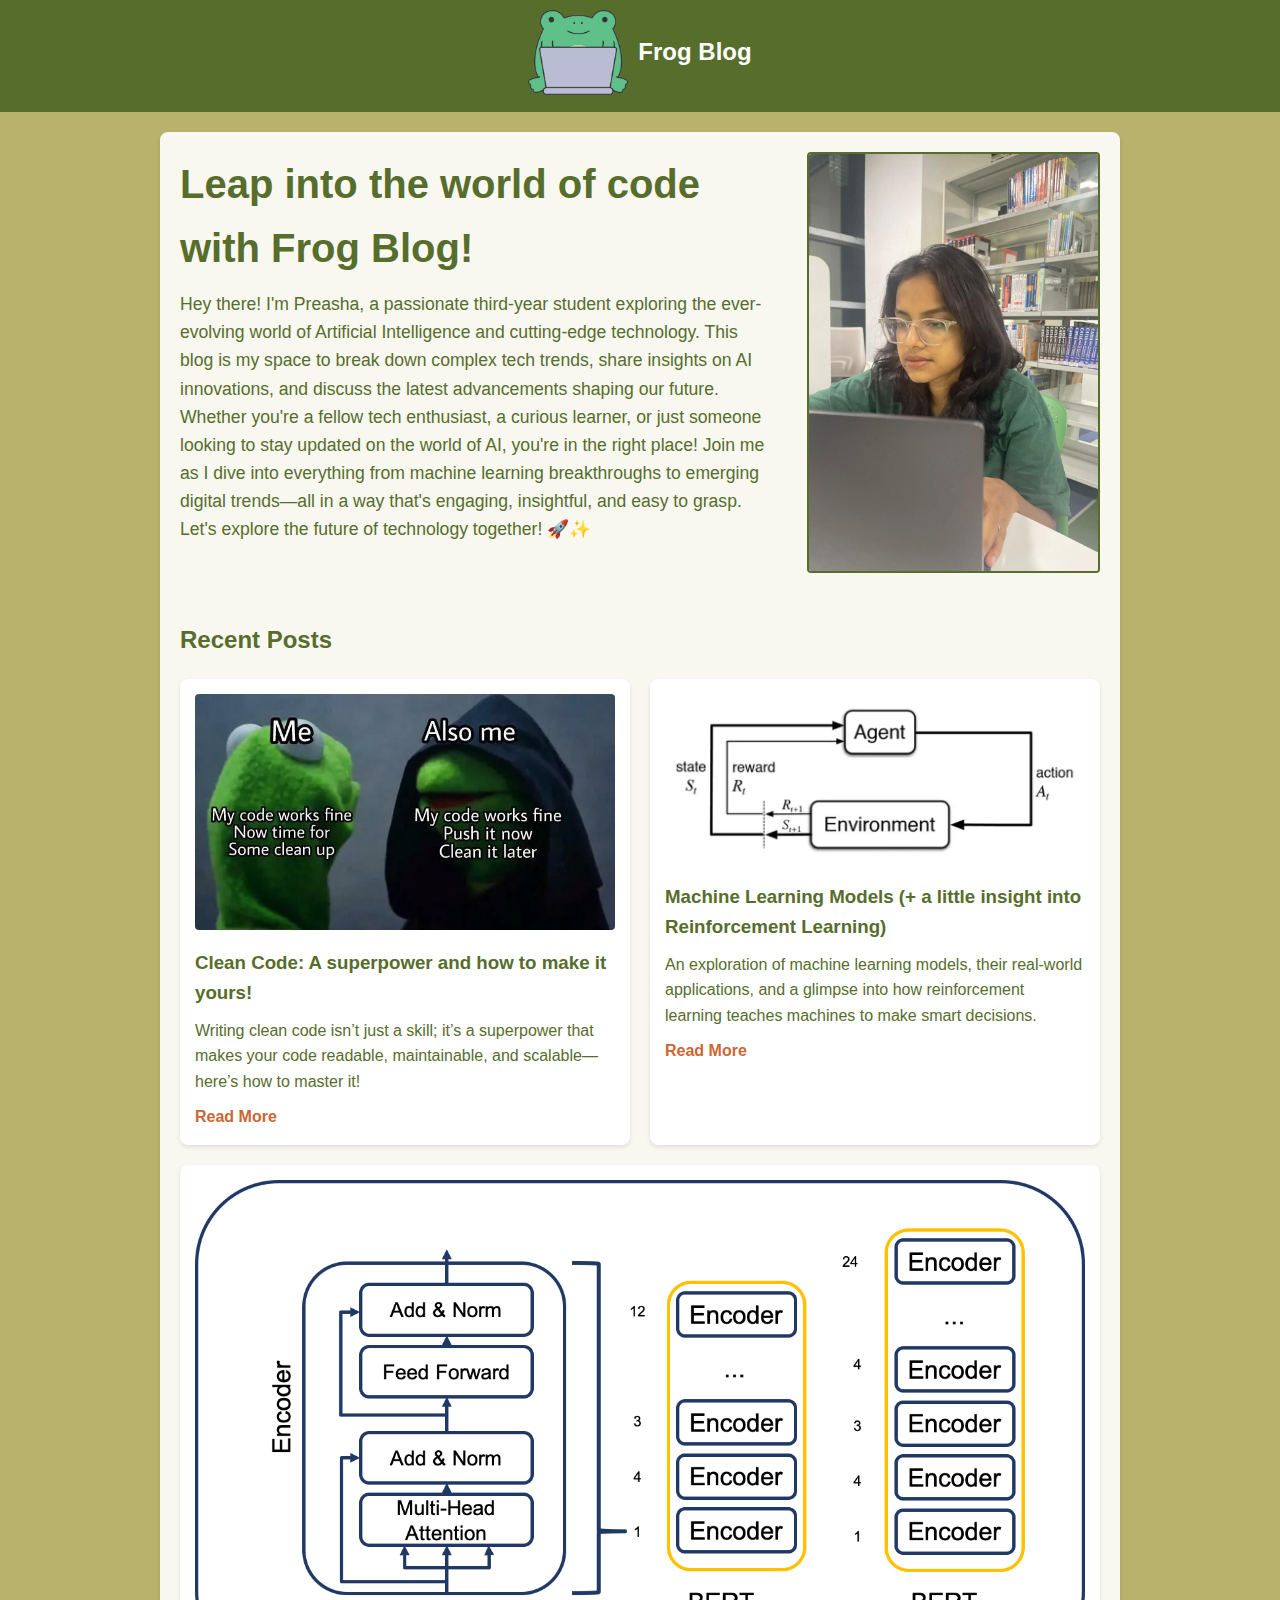
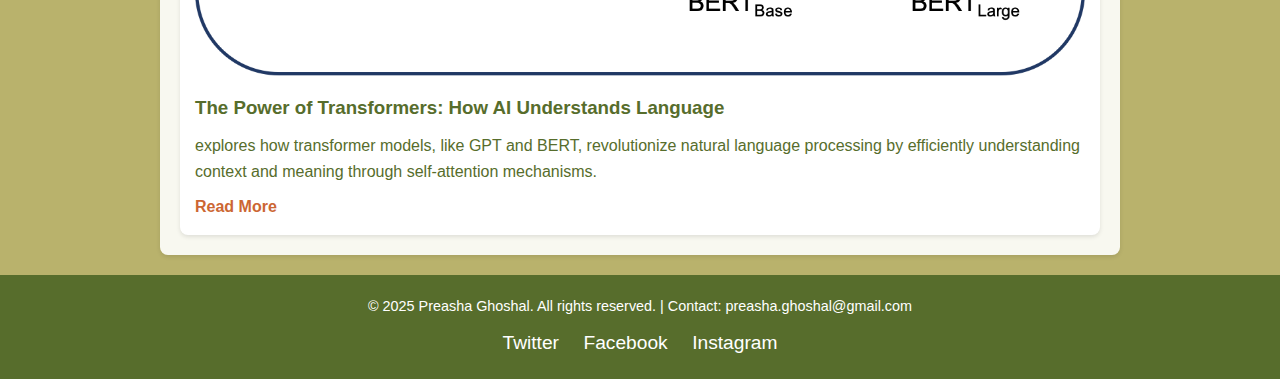
<file: index.html>
<!DOCTYPE html>
<html lang="en">
<head>
    <meta charset="UTF-8">
    <meta name="viewport" content="width=device-width, initial-scale=1.0">
    <title>Simple Blog</title>
    <link rel="stylesheet" href="styles.css">
</head>
<body>
    <header>
        <a href="index.html">
            <div class="logo">
                <img src="assets/logo.png" alt="Logo">
                <span class="logo-text">Frog Blog</span>
            </div>
        </a>
    </header>    

    <div class="container">
        <section class="intro">
            <h1>Leap into the world of code with Frog Blog! </h1>
            <p>Hey there! I'm Preasha, a passionate third-year student exploring the ever-evolving world of Artificial Intelligence and cutting-edge technology. This blog is my space to break down complex tech trends, share insights on AI innovations, and discuss the latest advancements shaping our future.</p>

            <p>Whether you're a fellow tech enthusiast, a curious learner, or just someone looking to stay updated on the world of AI, you're in the right place! Join me as I dive into everything from machine learning breakthroughs to emerging digital trends—all in a way that's engaging, insightful, and easy to grasp.</p>    

            <p>Let's explore the future of technology together! 🚀✨</p>
        </section>

        <aside class="image">
            <img src="assets/cover.jpeg" alt="Blog Image">
        </aside>

        <h2>Recent Posts</h2>
        <div class="posts">
            <div class="post">
                <img src="assets/post1/image.png" alt="Post 1">
                <h3>Clean Code: A superpower and how to make it yours!</h3>
                <p>Writing clean code isn’t just a skill; it’s a superpower that makes your code readable, maintainable, and scalable—here’s how to master it!</p>
                <a href="post1.html">Read More</a>
            </div>

            <div class="post">
                <img src="assets/post2/reinforcement.png" alt="Post 2">
                <h3>Machine Learning Models (+ a little insight into Reinforcement Learning)</h3>
                <p>An exploration of machine learning models, their real-world applications, and a glimpse into how reinforcement learning teaches machines to make smart decisions.</p>
                <a href="post2.html">Read More</a>
            </div>

            <div class="post">
                <img src="assets/post3/bert.png" alt="Post 3">
                <h3>The Power of Transformers: How AI Understands Language</h3>
                <p>explores how transformer models, like GPT and BERT, revolutionize natural language processing by efficiently understanding context and meaning through self-attention mechanisms.</p>
                <a href="post3.html">Read More</a>
            </div>
        </div>
    </div>

    <footer>
        <p>&copy; 2025 Preasha Ghoshal. All rights reserved. | Contact: preasha.ghoshal@gmail.com</p>
        <div class="social">
            <a href="https://www.instagram.com/_preasha/" target="_blank">Twitter</a>
            <a href="https://www.instagram.com/_preasha/" target="_blank">Facebook</a>
            <a href="https://www.instagram.com/_preasha/" target="_blank">Instagram</a>
        </div>
    </footer>
</body>
</html>
</file>
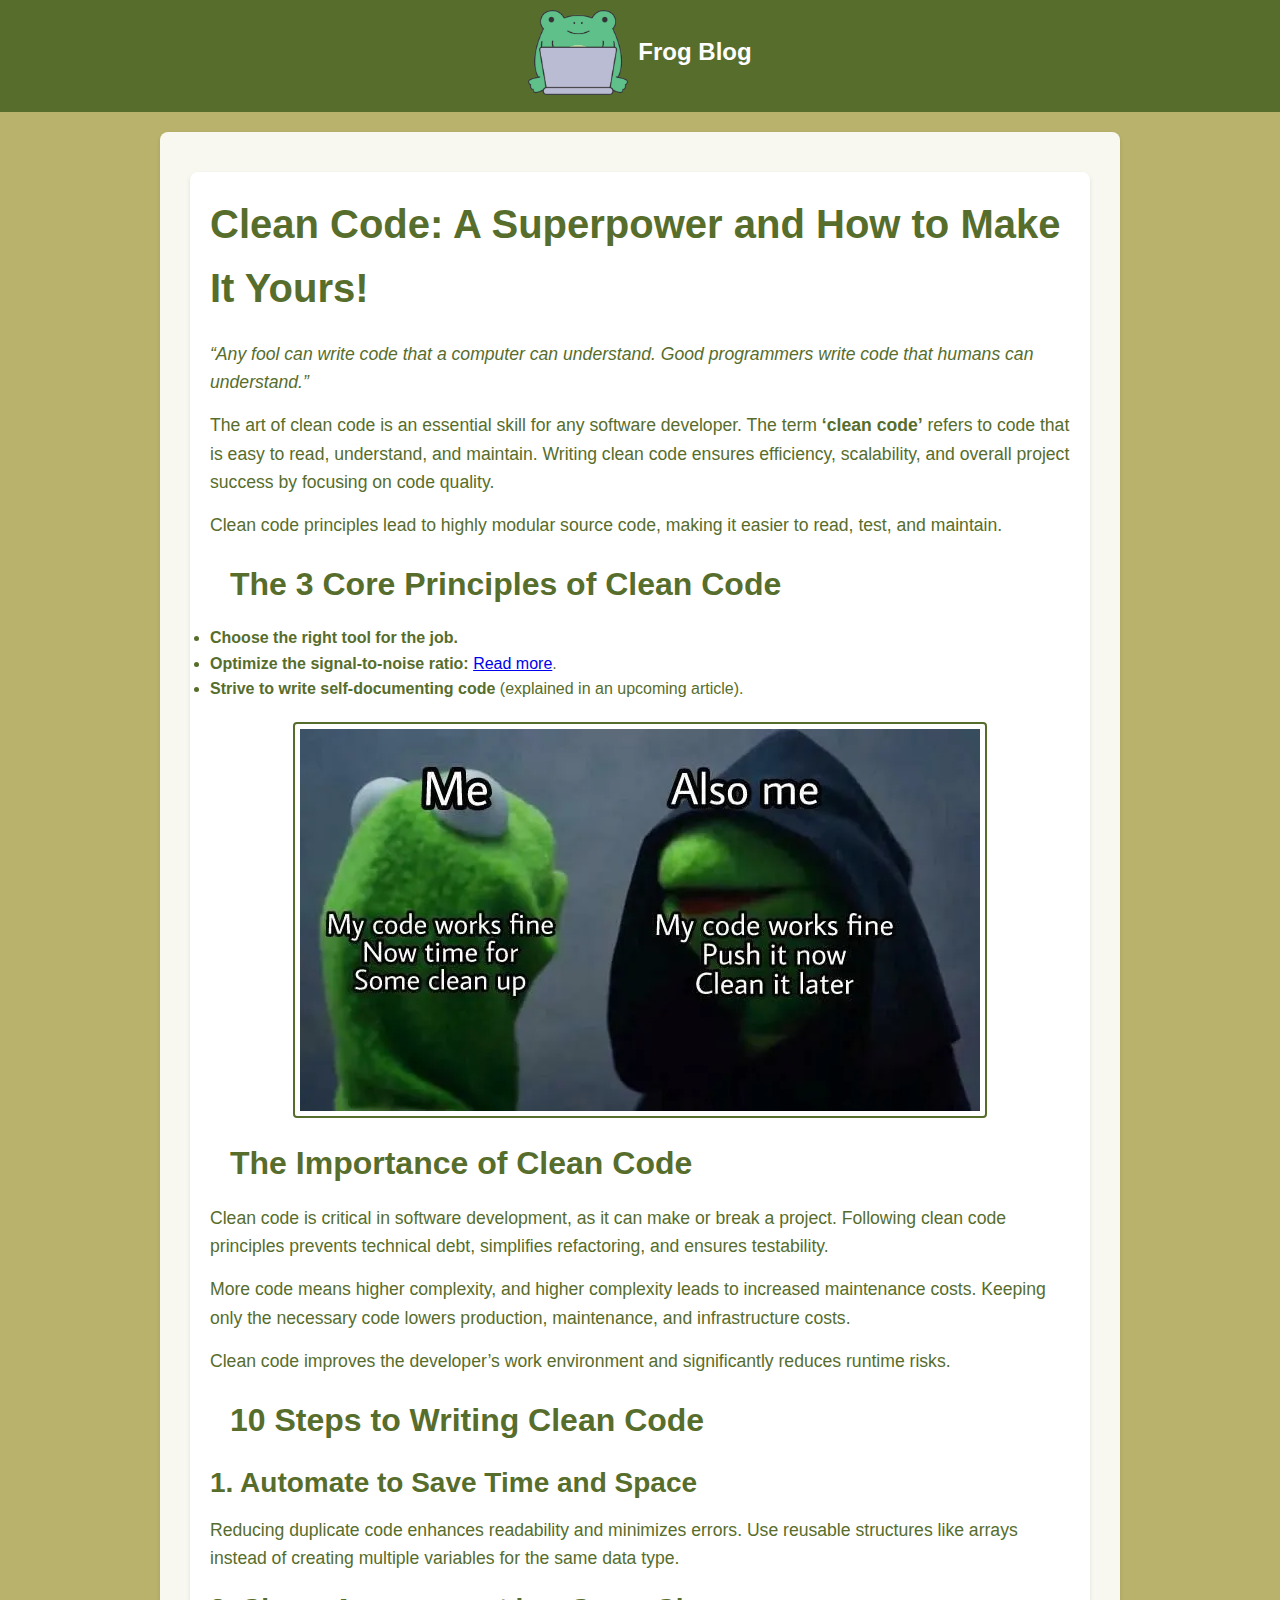
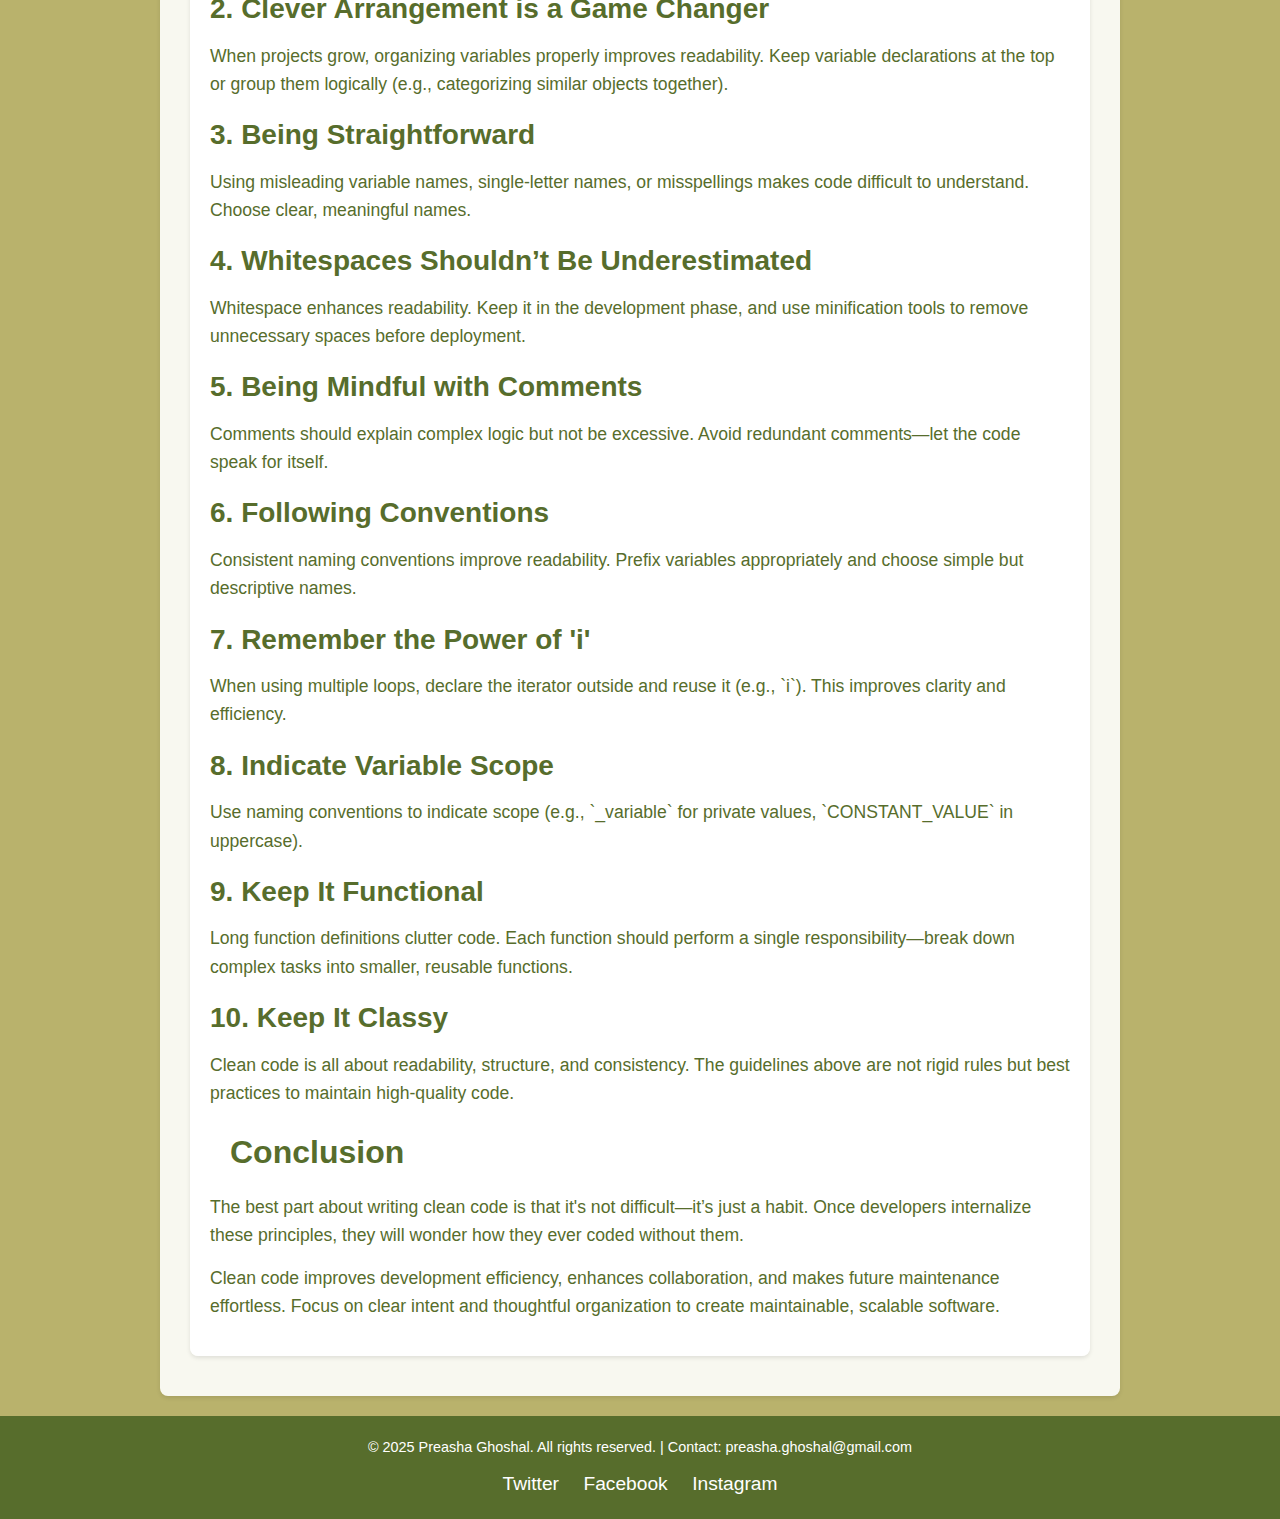
<file: post1.html>
<!DOCTYPE html>
<html lang="en">
<head>
    <meta charset="UTF-8">
    <meta name="viewport" content="width=device-width, initial-scale=1.0">
    <title>Clean Code: A Superpower</title>
    <link rel="stylesheet" href="styles.css">
</head>
<body>
    <header>
        <a href="index.html">
            <div class="logo">
                <img src="assets/logo.png" alt="Logo">
                <span class="logo-text">Frog Blog</span>
            </div>
        </a>
    </header>   

    <div class="container">
        <div class="blog-post">
            <h1>Clean Code: A Superpower and How to Make It Yours!</h1>

            <p><em>“Any fool can write code that a computer can understand. Good programmers write code that humans can understand.”</em></p>

            <p>The art of clean code is an essential skill for any software developer. The term <strong>‘clean code’</strong> refers to code that is easy to read, understand, and maintain. Writing clean code ensures efficiency, scalability, and overall project success by focusing on code quality.</p>

            <p>Clean code principles lead to highly modular source code, making it easier to read, test, and maintain.</p>

            <h2>The 3 Core Principles of Clean Code</h2>

            <ul>
                <li><strong>Choose the right tool for the job.</strong></li>
                <li><strong>Optimize the signal-to-noise ratio:</strong> <a href="https://www.geeksforgeeks.org/signal-to-noise-ratio-formula/" target="_blank">Read more</a>.</li>
                <li><strong>Strive to write self-documenting code</strong> (explained in an upcoming article).</li>
            </ul>

            <img class="blog-post-image" src="assets/post1/image.png" alt="Description of image">
            <h2>The Importance of Clean Code</h2>

            <p>Clean code is critical in software development, as it can make or break a project. Following clean code principles prevents technical debt, simplifies refactoring, and ensures testability.</p>

            <p>More code means higher complexity, and higher complexity leads to increased maintenance costs. Keeping only the necessary code lowers production, maintenance, and infrastructure costs.</p>

            <p>Clean code improves the developer’s work environment and significantly reduces runtime risks.</p>

            <h2>10 Steps to Writing Clean Code</h2>

            <h3>1. Automate to Save Time and Space</h3>
            <p>Reducing duplicate code enhances readability and minimizes errors. Use reusable structures like arrays instead of creating multiple variables for the same data type.</p>

            <h3>2. Clever Arrangement is a Game Changer</h3>
            <p>When projects grow, organizing variables properly improves readability. Keep variable declarations at the top or group them logically (e.g., categorizing similar objects together).</p>

            <h3>3. Being Straightforward</h3>
            <p>Using misleading variable names, single-letter names, or misspellings makes code difficult to understand. Choose clear, meaningful names.</p>

            <h3>4. Whitespaces Shouldn’t Be Underestimated</h3>
            <p>Whitespace enhances readability. Keep it in the development phase, and use minification tools to remove unnecessary spaces before deployment.</p>

            <h3>5. Being Mindful with Comments</h3>
            <p>Comments should explain complex logic but not be excessive. Avoid redundant comments—let the code speak for itself.</p>

            <h3>6. Following Conventions</h3>
            <p>Consistent naming conventions improve readability. Prefix variables appropriately and choose simple but descriptive names.</p>

            <h3>7. Remember the Power of 'i'</h3>
            <p>When using multiple loops, declare the iterator outside and reuse it (e.g., `i`). This improves clarity and efficiency.</p>

            <h3>8. Indicate Variable Scope</h3>
            <p>Use naming conventions to indicate scope (e.g., `_variable` for private values, `CONSTANT_VALUE` in uppercase).</p>

            <h3>9. Keep It Functional</h3>
            <p>Long function definitions clutter code. Each function should perform a single responsibility—break down complex tasks into smaller, reusable functions.</p>

            <h3>10. Keep It Classy</h3>
            <p>Clean code is all about readability, structure, and consistency. The guidelines above are not rigid rules but best practices to maintain high-quality code.</p>

            <h2>Conclusion</h2>

            <p>The best part about writing clean code is that it's not difficult—it’s just a habit. Once developers internalize these principles, they will wonder how they ever coded without them.</p>

            <p>Clean code improves development efficiency, enhances collaboration, and makes future maintenance effortless. Focus on clear intent and thoughtful organization to create maintainable, scalable software.</p>
        </div>
    </div>

    <footer>
        <p>&copy; 2025 Preasha Ghoshal. All rights reserved. | Contact: preasha.ghoshal@gmail.com</p>
        <div class="social">
            <a href="https://www.instagram.com/_preasha/" target="_blank">Twitter</a>
            <a href="https://www.instagram.com/_preasha/" target="_blank">Facebook</a>
            <a href="https://www.instagram.com/_preasha/" target="_blank">Instagram</a>
        </div>
    </footer>
</body>
</html>
</file>
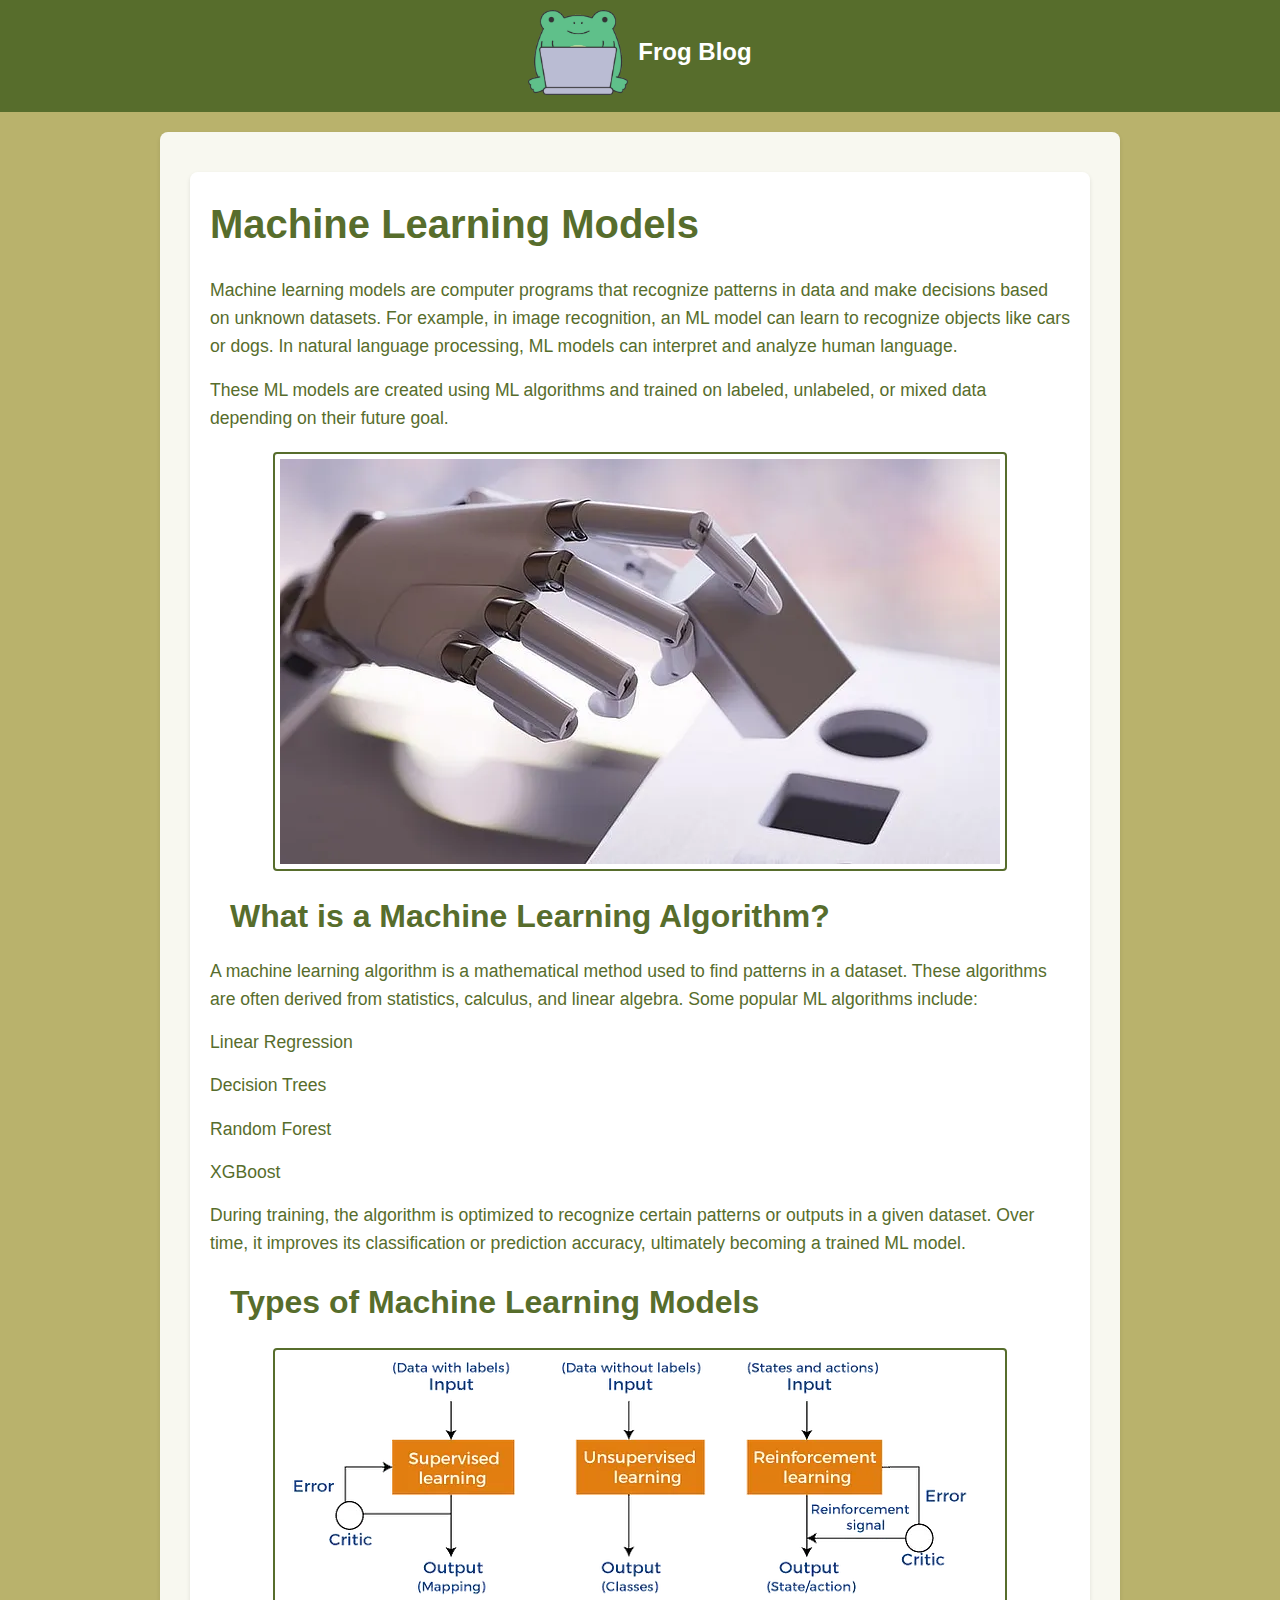
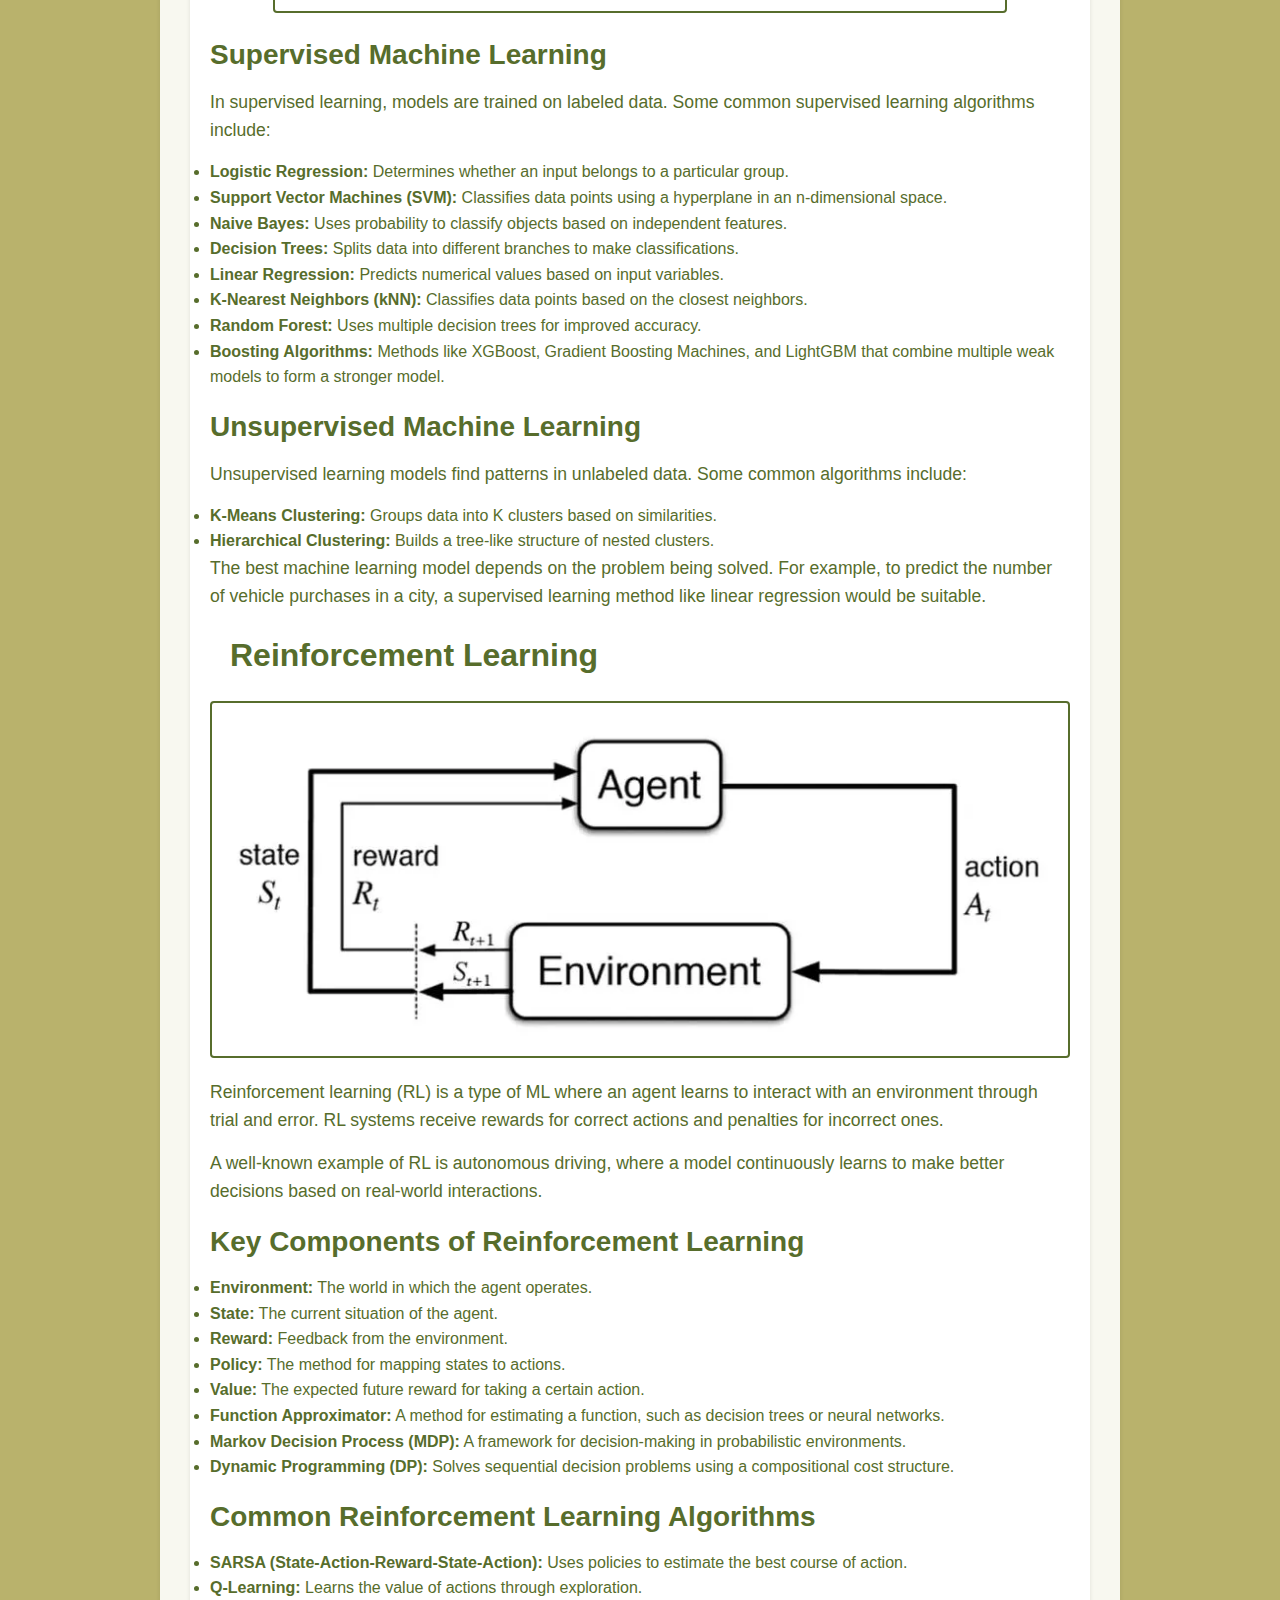
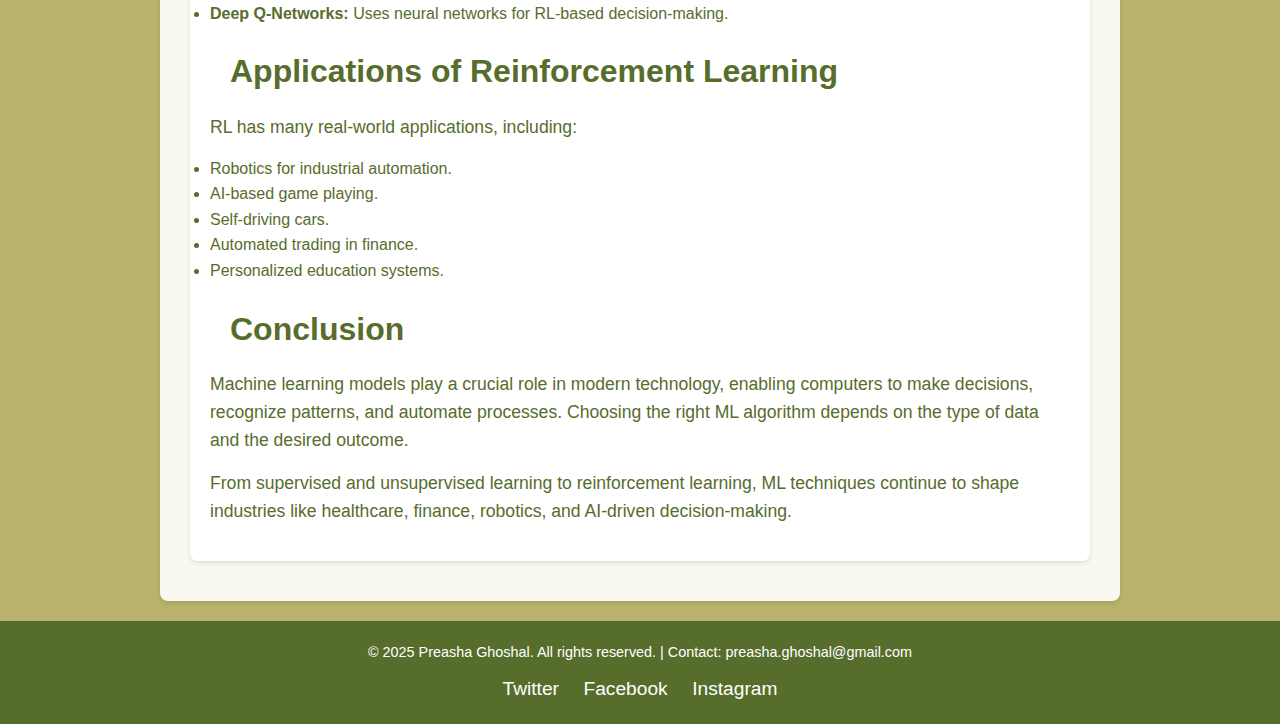
<file: post2.html>
<!DOCTYPE html>
<html lang="en">
<head>
    <meta charset="UTF-8">
    <meta name="viewport" content="width=device-width, initial-scale=1.0">
    <title>Blog Post 1</title>
    <link rel="stylesheet" href="styles.css">
</head>
<body>
    <header>
        <a href="index.html">
            <div class="logo">
                <img src="assets/logo.png" alt="Logo">
                <span class="logo-text">Frog Blog</span>
            </div>
        </a>
    </header>   

    <div class="container">
        <div class="blog-post">
            <h1>Machine Learning Models</h1>

            <p>Machine learning models are computer programs that recognize patterns in data and make decisions based on unknown datasets. For example, in image recognition, an ML model can learn to recognize objects like cars or dogs. In natural language processing, ML models can interpret and analyze human language.</p>

            <p>These ML models are created using ML algorithms and trained on labeled, unlabeled, or mixed data depending on their future goal.</p>

            <img class="blog-post-image" src="assets/post2/first.png" alt="Description of image">

            <h2>What is a Machine Learning Algorithm?</h2>

            <p>A machine learning algorithm is a mathematical method used to find patterns in a dataset. These algorithms are often derived from statistics, calculus, and linear algebra. Some popular ML algorithms include:</p>

            <ul>
                <p>Linear Regression</p>
                <p>Decision Trees</p>
                <p>Random Forest</p>
                <p>XGBoost</p>
            </ul>

            <p>During training, the algorithm is optimized to recognize certain patterns or outputs in a given dataset. Over time, it improves its classification or prediction accuracy, ultimately becoming a trained ML model.</p>

            <h2>Types of Machine Learning Models</h2>
            <img class="blog-post-image" src="assets/post2/learning.png" alt="Description of image">

            <h3>Supervised Machine Learning</h3>

            <p>In supervised learning, models are trained on labeled data. Some common supervised learning algorithms include:</p>

            <ul>
                <li><strong>Logistic Regression:</strong> Determines whether an input belongs to a particular group.</li>
                <li><strong>Support Vector Machines (SVM):</strong> Classifies data points using a hyperplane in an n-dimensional space.</li>
                <li><strong>Naive Bayes:</strong> Uses probability to classify objects based on independent features.</li>
                <li><strong>Decision Trees:</strong> Splits data into different branches to make classifications.</li>
                <li><strong>Linear Regression:</strong> Predicts numerical values based on input variables.</li>
                <li><strong>K-Nearest Neighbors (kNN):</strong> Classifies data points based on the closest neighbors.</li>
                <li><strong>Random Forest:</strong> Uses multiple decision trees for improved accuracy.</li>
                <li><strong>Boosting Algorithms:</strong> Methods like XGBoost, Gradient Boosting Machines, and LightGBM that combine multiple weak models to form a stronger model.</li>
            </ul>

            <h3>Unsupervised Machine Learning</h3>

            <p>Unsupervised learning models find patterns in unlabeled data. Some common algorithms include:</p>

            <ul>
                <li><strong>K-Means Clustering:</strong> Groups data into K clusters based on similarities.</li>
                <li><strong>Hierarchical Clustering:</strong> Builds a tree-like structure of nested clusters.</li>
            </ul>

            <p>The best machine learning model depends on the problem being solved. For example, to predict the number of vehicle purchases in a city, a supervised learning method like linear regression would be suitable.</p>

            <h2>Reinforcement Learning</h2>
            <img class="blog-post-image" src="assets/post2/reinforcement.png" alt="Description of image">

            <p>Reinforcement learning (RL) is a type of ML where an agent learns to interact with an environment through trial and error. RL systems receive rewards for correct actions and penalties for incorrect ones.</p>

            <p>A well-known example of RL is autonomous driving, where a model continuously learns to make better decisions based on real-world interactions.</p>

            <h3>Key Components of Reinforcement Learning</h3>

            <ul>
                <li><strong>Environment:</strong> The world in which the agent operates.</li>
                <li><strong>State:</strong> The current situation of the agent.</li>
                <li><strong>Reward:</strong> Feedback from the environment.</li>
                <li><strong>Policy:</strong> The method for mapping states to actions.</li>
                <li><strong>Value:</strong> The expected future reward for taking a certain action.</li>
                <li><strong>Function Approximator:</strong> A method for estimating a function, such as decision trees or neural networks.</li>
                <li><strong>Markov Decision Process (MDP):</strong> A framework for decision-making in probabilistic environments.</li>
                <li><strong>Dynamic Programming (DP):</strong> Solves sequential decision problems using a compositional cost structure.</li>
            </ul>

            <h3>Common Reinforcement Learning Algorithms</h3>

            <ul>
                <li><strong>SARSA (State-Action-Reward-State-Action):</strong> Uses policies to estimate the best course of action.</li>
                <li><strong>Q-Learning:</strong> Learns the value of actions through exploration.</li>
                <li><strong>Deep Q-Networks:</strong> Uses neural networks for RL-based decision-making.</li>
            </ul>

            <h2>Applications of Reinforcement Learning</h2>

            <p>RL has many real-world applications, including:</p>

            <ul>
                <li>Robotics for industrial automation.</li>
                <li>AI-based game playing.</li>
                <li>Self-driving cars.</li>
                <li>Automated trading in finance.</li>
                <li>Personalized education systems.</li>
            </ul>

            <h2>Conclusion</h2>

            <p>Machine learning models play a crucial role in modern technology, enabling computers to make decisions, recognize patterns, and automate processes. Choosing the right ML algorithm depends on the type of data and the desired outcome.</p>

            <p>From supervised and unsupervised learning to reinforcement learning, ML techniques continue to shape industries like healthcare, finance, robotics, and AI-driven decision-making.</p>
        </div>
    </div>

    <footer>
        <p>&copy; 2025 Preasha Ghoshal. All rights reserved. | Contact: preasha.ghoshal@gmail.com</p>
        <div class="social">
            <a href="https://www.instagram.com/_preasha/" target="_blank">Twitter</a>
            <a href="https://www.instagram.com/_preasha/" target="_blank">Facebook</a>
            <a href="https://www.instagram.com/_preasha/" target="_blank">Instagram</a>
        </div>
    </footer>
</body>
</html>
</file>
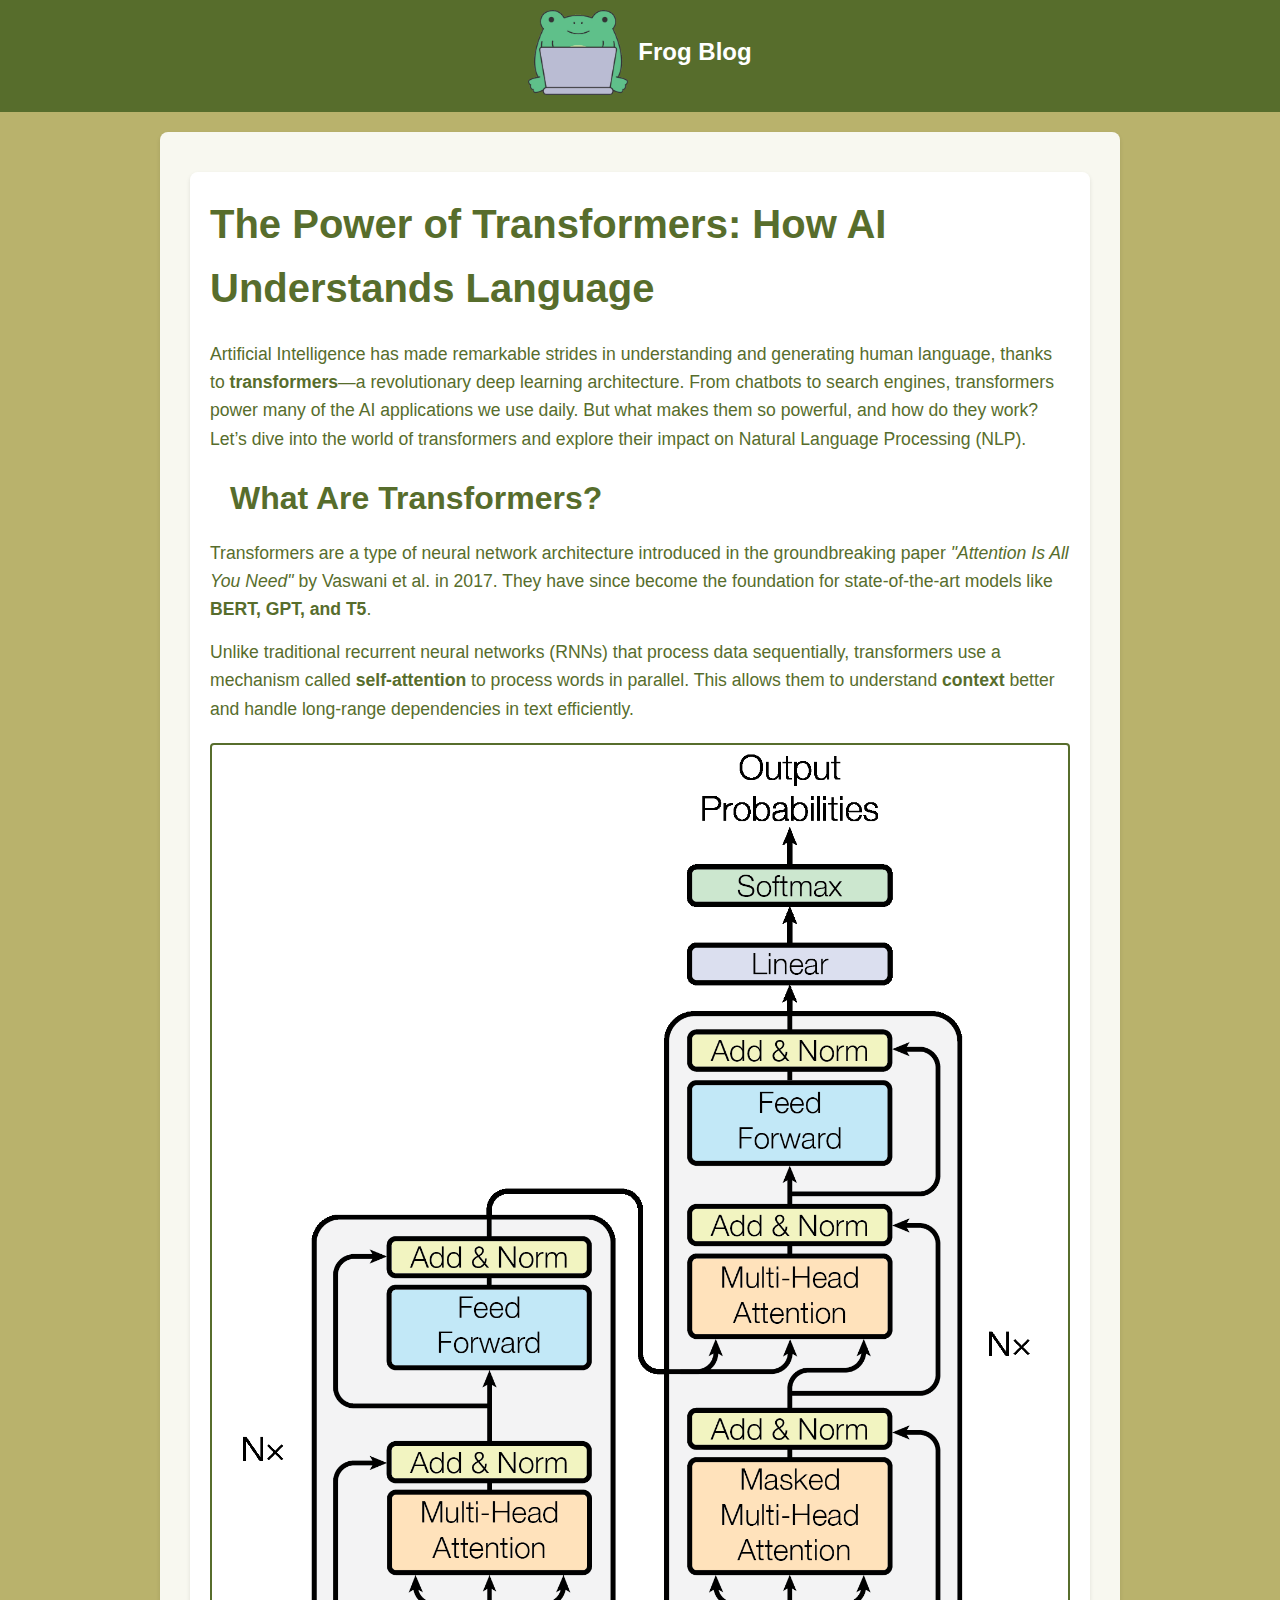
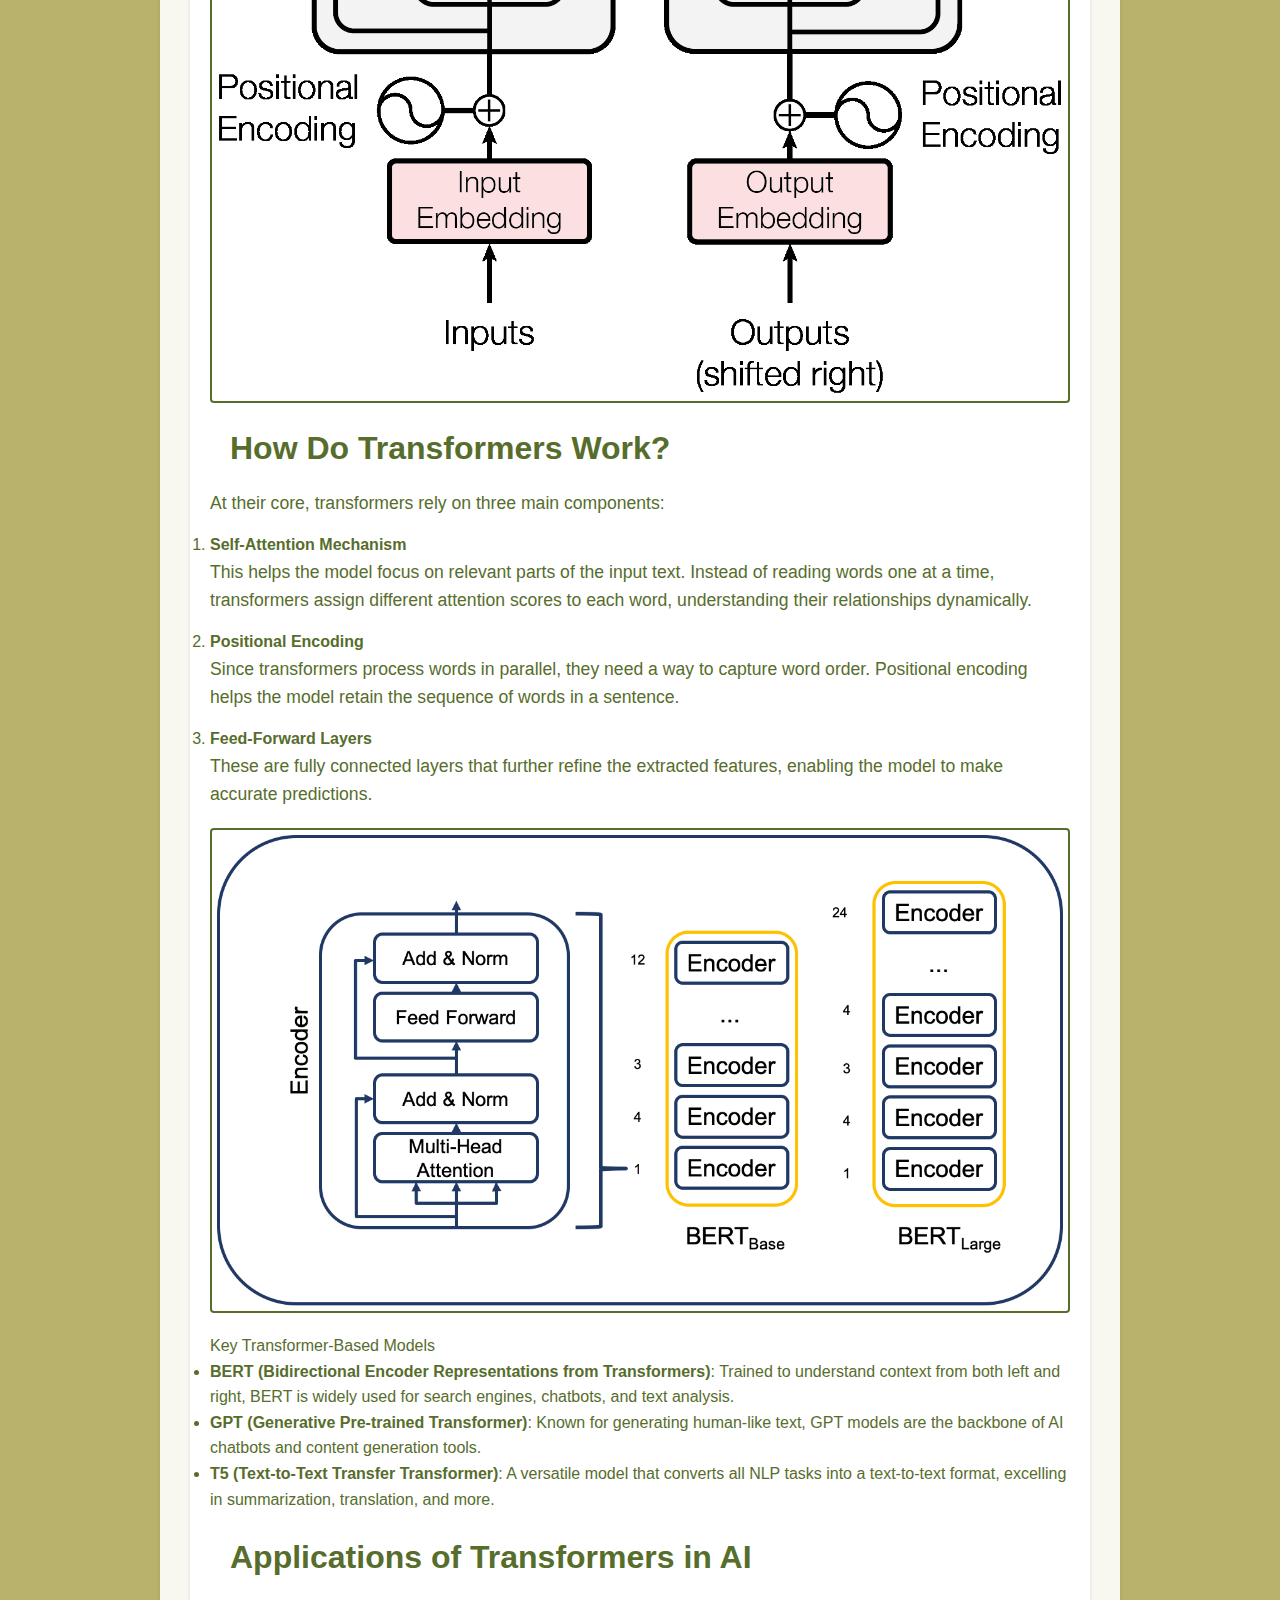
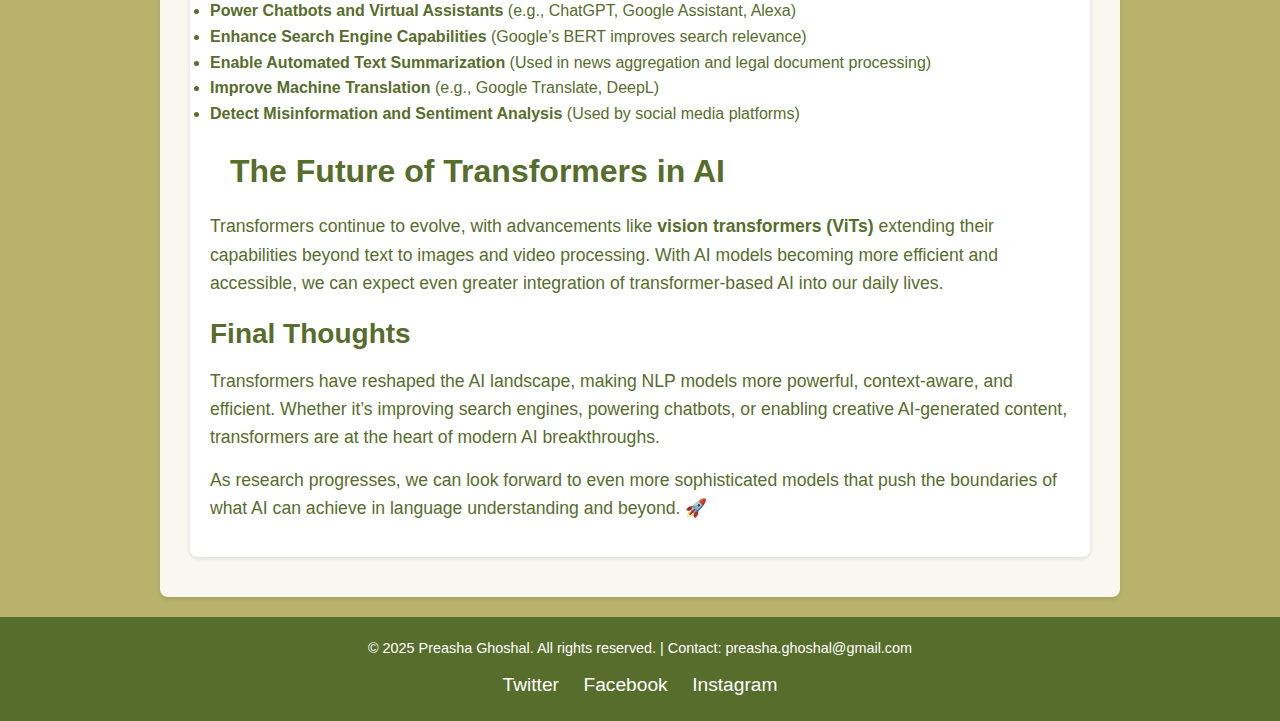
<file: post3.html>
<!DOCTYPE html>
<html lang="en">
<head>
    <meta charset="UTF-8">
    <meta name="viewport" content="width=device-width, initial-scale=1.0">
    <title>The Power of Transformers: How AI Understands Language</title>
    <link rel="stylesheet" href="styles.css">
</head>
<body>
    <header>
        <a href="index.html">
            <div class="logo">
                <img src="assets/logo.png" alt="Logo">
                <span class="logo-text">Frog Blog</span>
            </div>
        </a>
    </header>   

    <div class="container">
        <div class="blog-post">
            <h1>The Power of Transformers: How AI Understands Language</h1>

            <p>Artificial Intelligence has made remarkable strides in understanding and generating human language, thanks to <strong>transformers</strong>—a revolutionary deep learning architecture. From chatbots to search engines, transformers power many of the AI applications we use daily. But what makes them so powerful, and how do they work? Let’s dive into the world of transformers and explore their impact on Natural Language Processing (NLP).</p>

            <h2>What Are Transformers?</h2>
            <p>Transformers are a type of neural network architecture introduced in the groundbreaking paper <em>"Attention Is All You Need"</em> by Vaswani et al. in 2017. They have since become the foundation for state-of-the-art models like <strong>BERT, GPT, and T5</strong>.</p>
            <p>Unlike traditional recurrent neural networks (RNNs) that process data sequentially, transformers use a mechanism called <strong>self-attention</strong> to process words in parallel. This allows them to understand <strong>context</strong> better and handle long-range dependencies in text efficiently.</p>
            <img class="blog-post-image" src="assets/post3/transformer.png" alt="Description of image">
            <h2>How Do Transformers Work?</h2>
            <p>At their core, transformers rely on three main components:</p>
            <ol>
                <li>
                    <strong>Self-Attention Mechanism</strong>
                    <p>This helps the model focus on relevant parts of the input text. Instead of reading words one at a time, transformers assign different attention scores to each word, understanding their relationships dynamically.</p>
                </li>
                <li>
                    <strong>Positional Encoding</strong>
                    <p>Since transformers process words in parallel, they need a way to capture word order. Positional encoding helps the model retain the sequence of words in a sentence.</p>
                </li>
                <li>
                    <strong>Feed-Forward Layers</strong>
                    <p>These are fully connected layers that further refine the extracted features, enabling the model to make accurate predictions.</p>
                </li>
            </ol>

            <img class="blog-post-image" src="assets/post3/bert.png" alt="Description of image"

            <h2>Key Transformer-Based Models</h2>
            <ul>
                <li><strong>BERT (Bidirectional Encoder Representations from Transformers)</strong>: Trained to understand context from both left and right, BERT is widely used for search engines, chatbots, and text analysis.</li>
                <li><strong>GPT (Generative Pre-trained Transformer)</strong>: Known for generating human-like text, GPT models are the backbone of AI chatbots and content generation tools.</li>
                <li><strong>T5 (Text-to-Text Transfer Transformer)</strong>: A versatile model that converts all NLP tasks into a text-to-text format, excelling in summarization, translation, and more.</li>
            </ul>

            <h2>Applications of Transformers in AI</h2>
            <ul>
                <li><strong>Power Chatbots and Virtual Assistants</strong> (e.g., ChatGPT, Google Assistant, Alexa)</li>
                <li><strong>Enhance Search Engine Capabilities</strong> (Google’s BERT improves search relevance)</li>
                <li><strong>Enable Automated Text Summarization</strong> (Used in news aggregation and legal document processing)</li>
                <li><strong>Improve Machine Translation</strong> (e.g., Google Translate, DeepL)</li>
                <li><strong>Detect Misinformation and Sentiment Analysis</strong> (Used by social media platforms)</li>
            </ul>

            <h2>The Future of Transformers in AI</h2>
            <p>Transformers continue to evolve, with advancements like <strong>vision transformers (ViTs)</strong> extending their capabilities beyond text to images and video processing. With AI models becoming more efficient and accessible, we can expect even greater integration of transformer-based AI into our daily lives.</p>

            <h3>Final Thoughts</h3>
            <p>Transformers have reshaped the AI landscape, making NLP models more powerful, context-aware, and efficient. Whether it’s improving search engines, powering chatbots, or enabling creative AI-generated content, transformers are at the heart of modern AI breakthroughs.</p>
            <p>As research progresses, we can look forward to even more sophisticated models that push the boundaries of what AI can achieve in language understanding and beyond. 🚀</p>
        </div>
    </div>

    <footer>
        <p>&copy; 2025 Preasha Ghoshal. All rights reserved. | Contact: preasha.ghoshal@gmail.com</p>
        <div class="social">
            <a href="https://www.instagram.com/_preasha/" target="_blank">Twitter</a>
            <a href="https://www.instagram.com/_preasha/" target="_blank">Facebook</a>
            <a href="https://www.instagram.com/_preasha/" target="_blank">Instagram</a>
        </div>
    </footer>
</body>
</html>
</file>
<file: styles.css>
/* Basic Reset */
* {
    margin: 0;
    padding: 0;
    box-sizing: border-box;
}

body {
    font-family: Arial, sans-serif;
    line-height: 1.6;
    background-color: #b9b26c;
    color: #576d2c;
}

.container {
    max-width: 960px;
    margin: 20px auto;
    display: flex;
    flex-wrap: wrap;
    background-color: rgba(255, 255, 255, 0.9);
    border-radius: 8px;
    box-shadow: 0 2px 4px rgba(0, 0, 0, 0.1);
}

header {
    background-color: #576d2c;
    padding: 10px 0;  /* Reduced vertical padding for a smaller header */
    text-align: center;
}

.logo {
    display: inline-flex;       /* Arrange logo image and text in one line */
    align-items: center;        /* Vertically center the items */
    justify-content: center;
}

.logo img {
    max-width: 100px;           /* Adjust image size as needed */
    margin-right: 10px;         /* Space between the logo image and the text */
}

.logo-text {
    font-size: 1.5rem;          /* Adjust text size as needed */
    color: #fff;
    font-weight: bold;
}

.intro {
    flex: 2;
    padding: 20px;
}

.intro h1 {
    font-size: 2.5em;
    margin-bottom: 10px;
    color: #576d2c;
}

.intro p {
    font-size: 1.1em;
    color: #576d2c;
}

.image {
    flex: 1;
    padding: 20px;
    text-align: center;
}

.image img {
    max-width: 100%;
    height: auto;
    border: 2px solid #576d2c;
    border-radius: 4px;
}

.posts {
    display: flex;
    flex-wrap: wrap;
    gap: 20px;
    padding: 20px;
}

.post {
    flex: 1;
    min-width: 300px;
    background-color: white;
    padding: 15px;
    border-radius: 8px;
    box-shadow: 0 2px 4px rgba(0, 0, 0, 0.1);
}

.post img {
    width: 100%;
    height: auto;
    border-radius: 4px;
}

.post h3 {
    color: #576d2c;
    margin: 10px 0;
}

.post p {
    color: #576d2c;
}

.post a {
    display: inline-block;
    margin-top: 10px;
    color: #cc6633;
    text-decoration: none;
    font-weight: bold;
}

.post a:hover {
    color: #e78169;
}

footer {
    background-color: #576d2c;
    color: #fff;
    text-align: center;
    padding: 20px;
    margin-top: 20px;
    width: 100%;
}

footer p {
    font-size: 0.9em;
    margin-bottom: 10px;
}

.social a {
    display: inline-block;
    color: #fff;
    margin: 0 10px;
    font-size: 1.2em;
    text-decoration: none;
}

.social a:hover {
    color: #e78169;
    text-decoration: none;
}

h2 {
    color: #576d2c;
    width: 100%;
    padding: 0 20px;
    margin-top: 20px;
}
/* Ensure text stays within the container */
.container p, .container ul, .container h1, .container h2, .container h3 {
    max-width: 100%;
    word-wrap: break-word;
}

/* Main container for a blog post */
.blog-post {
    max-width: 900px;
    margin: 40px auto;
    padding: 20px;
    background-color: rgba(255, 255, 255, 0.95);
    border-radius: 8px;
    box-shadow: 0 2px 4px rgba(0, 0, 0, 0.1);
    color: #576d2c;
}

/* Header/title of the blog post */
.blog-post h1 {
    font-size: 2.5em;
    margin-bottom: 20px;
    color: #576d2c;
}

/* Secondary headings in the post */
.blog-post h2 {
    font-size: 2em;
    margin-top: 20px;
    margin-bottom: 15px;
    color: #576d2c;
}

/* Tertiary headings in the post */
.blog-post h3 {
    font-size: 1.75em;
    margin-top: 15px;
    margin-bottom: 10px;
    color: #576d2c;
}

/* Paragraph styling within the post */
.blog-post p {
    font-size: 1.1em;
    line-height: 1.6;
    margin-bottom: 15px;
}

/* Image class for blog post images */
.blog-post-image {
    display: block;
    max-width: 100%;
    margin: 20px auto; /* Centers the image and adds blank space */
    border: 2px solid #576d2c;
    border-radius: 4px;
    padding: 5px;
}
</file>
